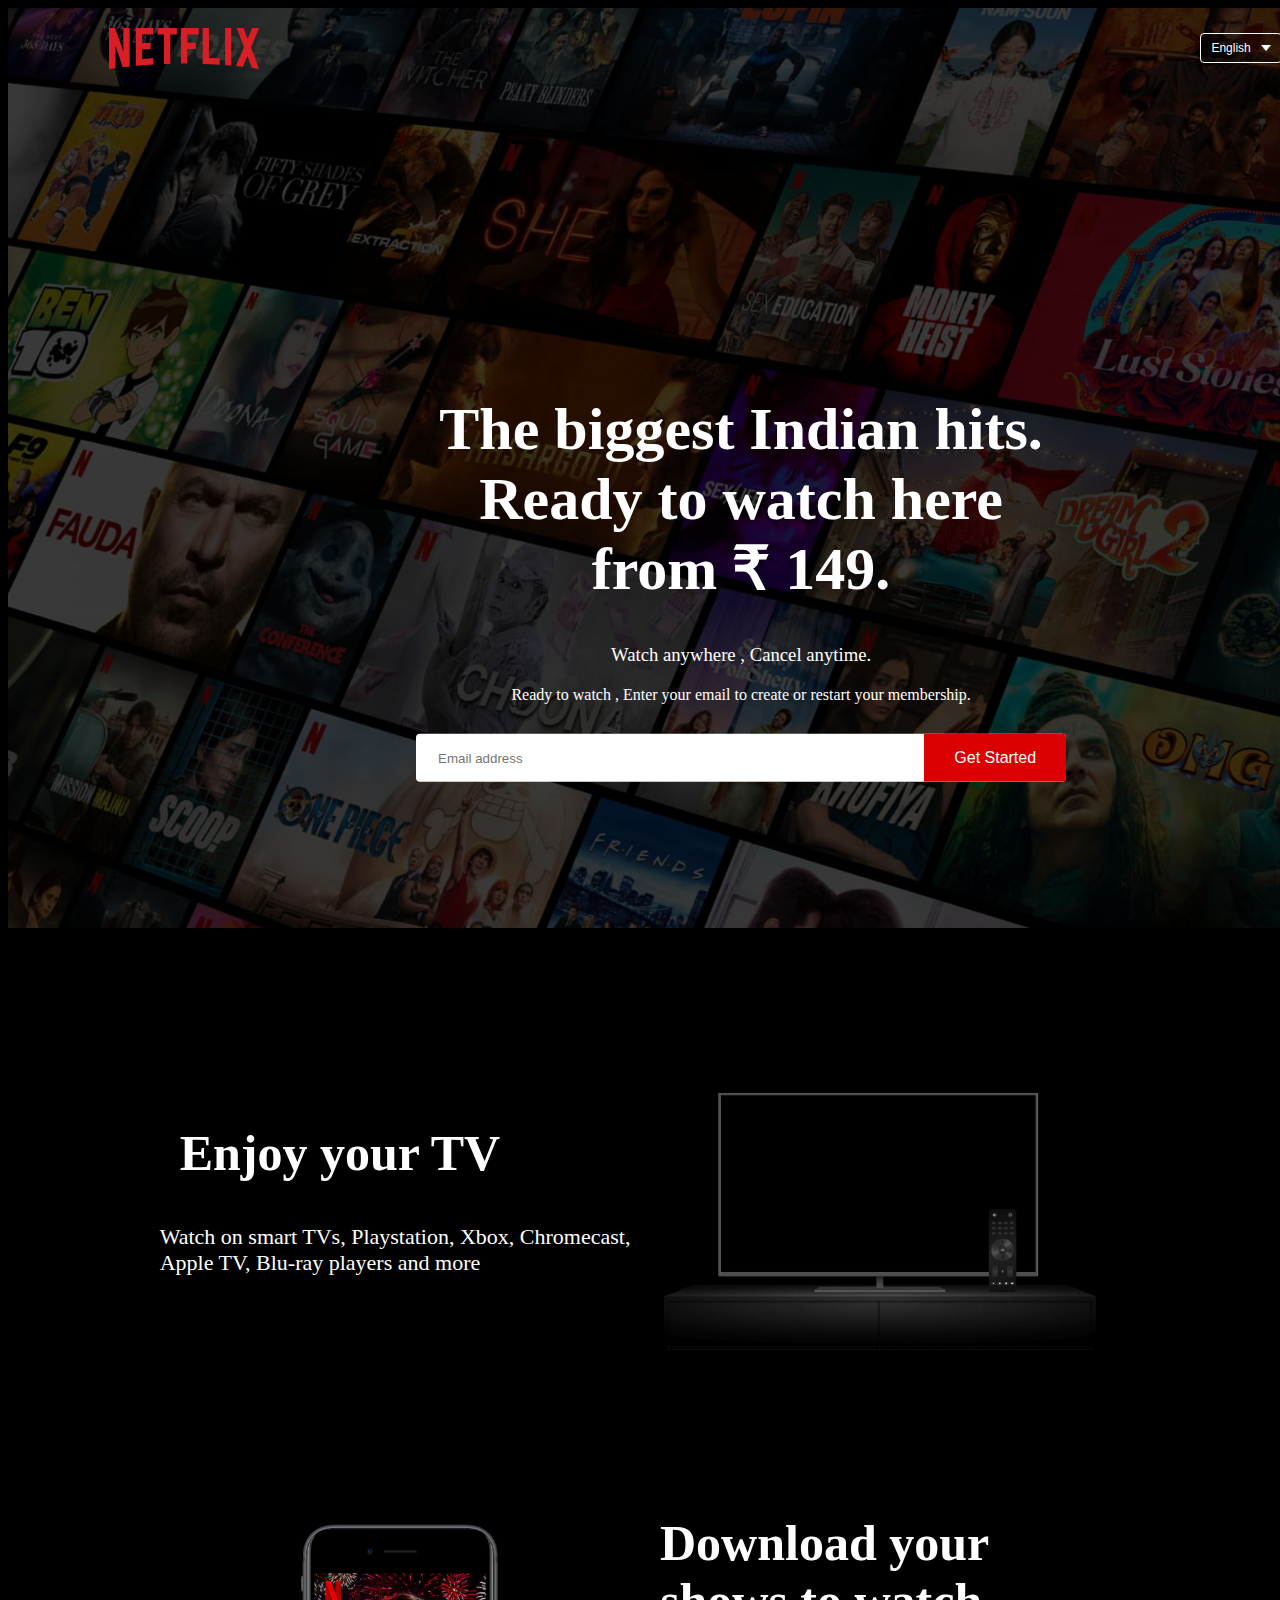
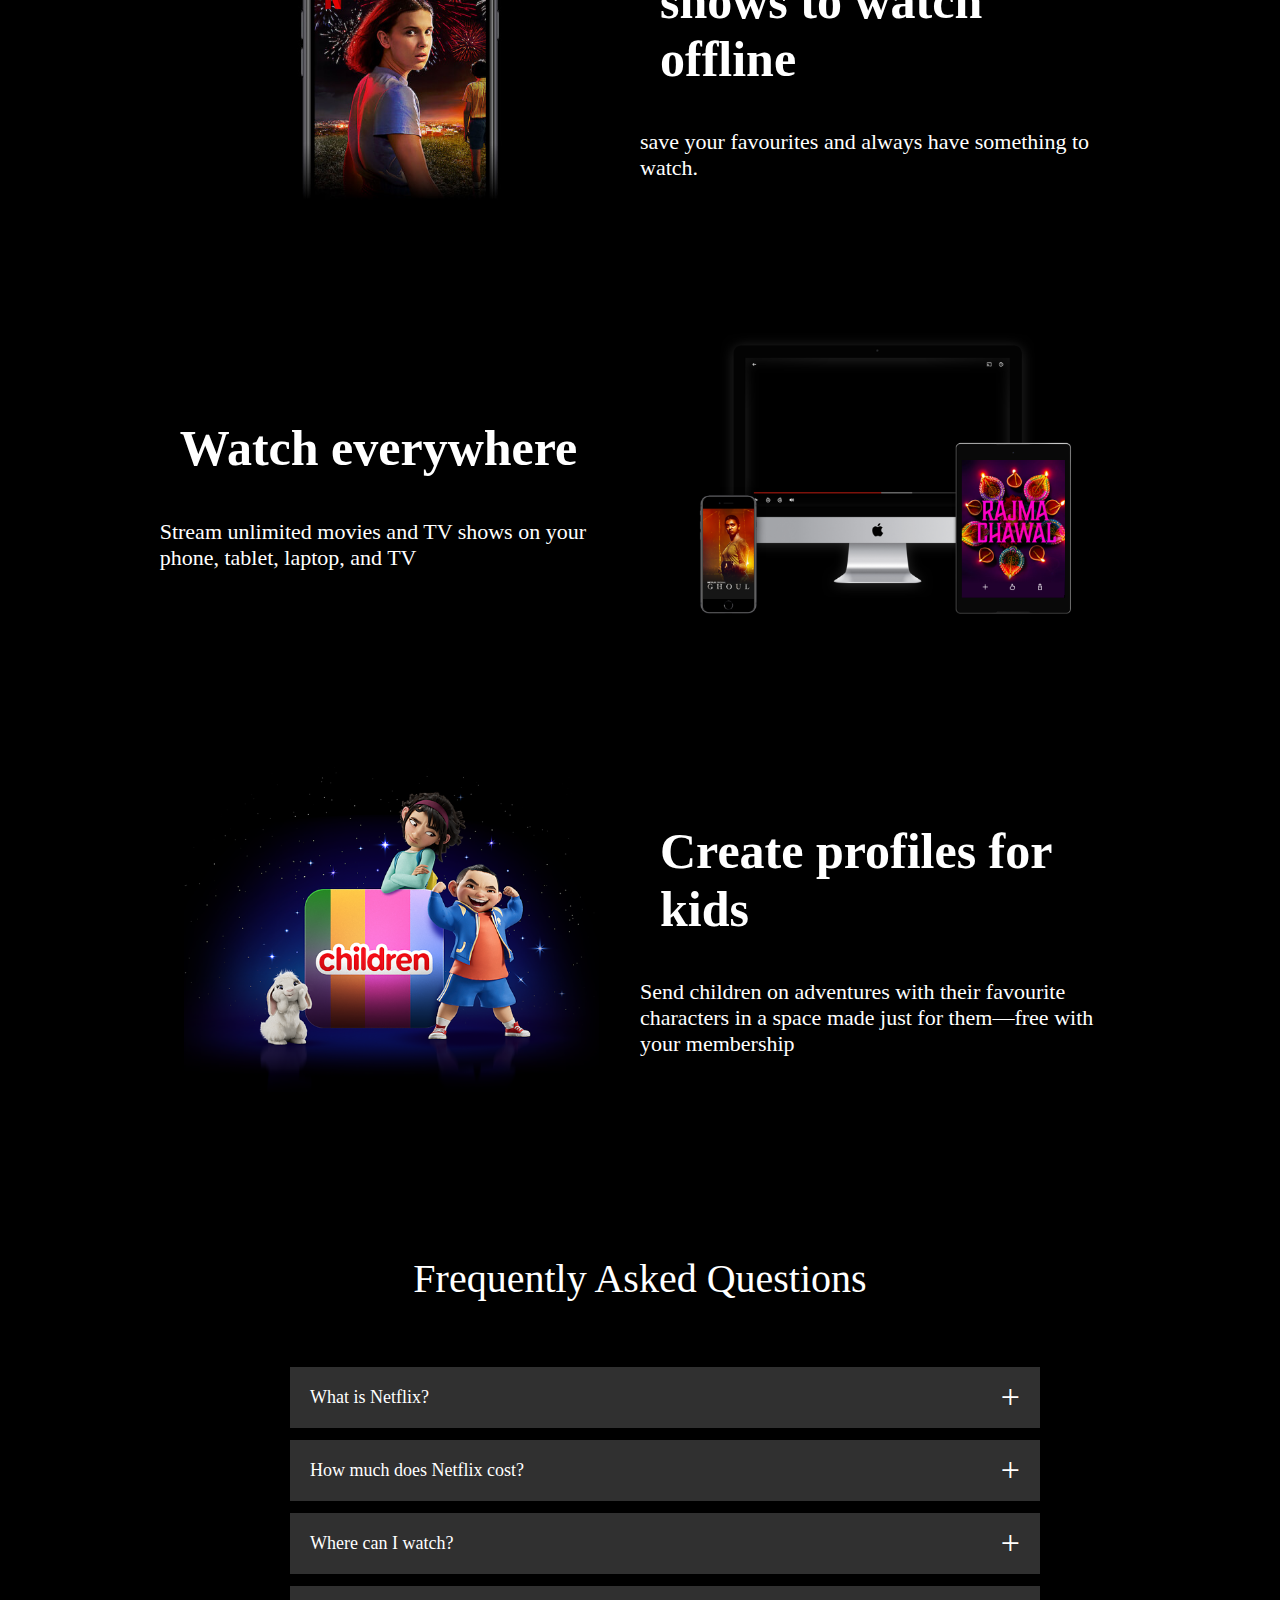
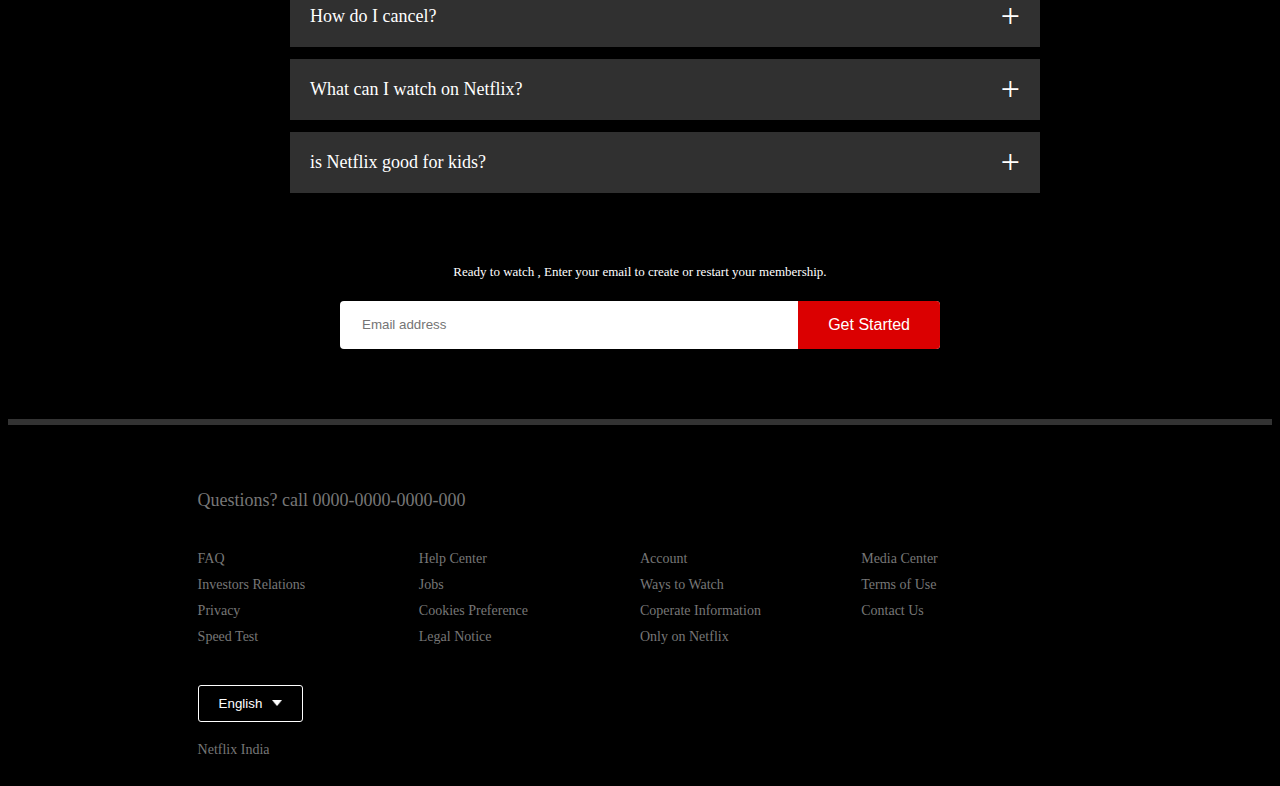
<file: Netflix/index.html>
<!DOCTYPE html>
<html>
<head>
    <meta name="viewport" content="width=device-width, initial-scale=1.0">
    <meta name="viewport"content="height=device-height, initial-scale=1.0">
    <title>Netflix Website</title>
    <link ref="stylesheet" href="web.css">
    <style>
        body{
            background: black;
            color: white;
        }
        .Head{
            width: 100%;
            height: 100vh ;
            background-image: linear-gradient(rgba(0,0,0,0.7),rgba(0,0,0,0.7)),url(img1.jpg);
            background-size: cover;
            background-position: center;
            padding: 10px 8%;
            position: relative;
        }
        nav{
            display: flex;
            align-items: center;
            justify-content: space-between;
            padding: 10px 0%;
        }
        .NET_logo{
            width: 150px;
            cursor: pointer;
        }
        nav button{
            border: 0;
            outline: 0;
            background: #db0001;
            color: #fff;
            padding: 7px 20px;
            font-size: 12px;
            border-radius: 4px;
            margin-left: 10px;
            cursor: pointer;
        }
        .lang_btn{
            display: inline-flex;
            align-items: center;
            background: transparent;
            border: 1px solid #fff;
            padding: 7px 10px;
        }
        .lang_btn img{
            width: 10px;
            margin-left: 10px;
        }
        .Head-content{
            position: absolute;
            top: 50%;
            left: 50%;
            transform: translate(-50%,-50%);
            text-align: center;
            margin-top: 100px;
        }
        .Head-content h1{
            font-size: 60px;
            line-height: 70px;
            font-weight: 600;
            max-width: 650px;
        }
        .Head-content h3{
            font-weight: 400;
            margin-bottom: 20px;
        }
        .email_SignUp{
            background: #fff;
            border-radius: 4px;
            display: flex;
            align-items: center;
            margin-top: 30px;
            overflow: hidden;
        }
        .email_SignUp input{
            flex: 1;
            border: 0;
            outline: 0;
            margin-left: 20px;
        }
        .email_SignUp button{
            background: #db0001;
            border: 0;
            outline: 0;
            color: #fff;
            font-size: 16px;
            cursor: pointer;
            padding: 15px 30px;
        }
        .feat{
            padding: 50px 12%;
            font-size: 22px;
        }
        .Row{
            display: flex;
            width: 100%;
            align-items: center;
            flex-wrap: wrap;
            padding: 50px 0;
        }
        .Text-column{
            flex-basis: 50%;
            margin-bottom: 20px;
        }
        .Img-column{
            flex-basis: 50%;
            margin-bottom: 20px;
        }
        .Img-column img{
            display: block;
            width: 90%;
            margin: auto;
        }
        .feat h2{
            font-size: 50px;
            font-weight: 600;
            margin-left: 20px;
        }
        .FAQ{
            padding: 10px 12%;
            text-align: center;
            font-size: 18px;
        }
        .FAQ h2{
            font-weight: 500;
            font-size: 40px;
        }
        .accord{
            margin: 60px auto;
            width: 100%;
            max-width: 750px;
        }
        .accord li{
            list-style: none;
            width: 100%;
            padding: 5px;
        }
        .accord li label{
            display: flex;
            align-items: center;
            padding: 20px;
            font-size: 18px;
            font-weight: 500;
            background: #303030;
            margin-bottom: 2px;
            cursor: pointer;
            position: relative;
        }
        label::after{
            content: '+';
            font-size: 34px;
            position: absolute;
            right: 20px;
            transition: transform 0.5s;
        }
        input[type="radio"]{
            display: none;
        }
        .accord .content{
            background: #303030;
            text-align: left;
            padding: 0 20px;
            max-height: 0;
            overflow: hidden;
            transition: max-height 0.5s, padding 0.5s;
        }
        .accordinput[type="radio"]:checked +label +.content{
            max-block-size: 600px;
            padding: 30px 20px;
        }
        .accord input[type="radio"]:checked +label::after{
            transform: rotate(135);
        }
        .FAQ .email_SignUp{
            max-width: 600px;
            margin: 20px auto 60px;
        }
        .FAQ small{
            font-size: 13px;
        }
        .foot{
            padding: 50px 15% 10px;
            border-top: 6px solid #333;
            color: #777;
        }
        .foot h2{
            font-size: 18px;
            font-weight: 400;
            margin-bottom: 30px;
        }
        .foot .column{
            flex-basis: 25%;
            flex-grow: 1;
            margin-bottom: 20px;
        }
        .foot .column a{
            display: block;
            text-decoration: none;
            color: #777;
            font-size: 14px;
            margin-bottom: 10px;
        }
        .foot .Row{
            align-items: flex-start;
            padding: 10px 0;
        }
        .foot .lang_btn{
            color: #fff;
            padding:10px 20px;
            border-radius: 3px;
        }
        .copyright-txt{
            font-size: 14px;
            margin-top: 20px;
            margin-bottom: 10px;
        }

    </style> 
</head>
<body>
<div class="Head">
    <nav>
        <img src="logo (3).png" class="NET_logo">
        <div>
            <button class="lang_btn">English<img src="down-icon.png"></button>
            <button>Sign In</button>
        </div>
    </nav>
    <div class="Head-content">
        <h1>The biggest Indian hits. Ready to watch here from ₹ 149.</h1>
        <h3>Watch anywhere , Cancel anytime.</h3>
        <p>Ready to watch , Enter your email to create or restart your membership.</p>
        <form class="email_SignUp">
            <input type="email" placeholder="Email address" required>
            <button type="submit">Get Started</button>
        </form>
    </div>
</div>
<div class="feat">
    <div class="Row">
        <div class="Text-column">
            <h2>Enjoy your TV</h2>
            <p>Watch on smart TVs, Playstation, Xbox, Chromecast, Apple TV, Blu-ray players and more</p>
        </div>
        <div class="Img-column">
            <img src="img2.png">
        </div>
    </div>
    <div class="Row">
        <div class="Img-column">
            <img src="img3.jpg">
        </div>
        <div class="Text-column">
            <h2>Download your shows to watch offline</h2>
            <p>save your favourites and always have something to watch. </p>
        </div>
        
    </div>
    <div class="Row">
        <div class="Text-column">
            <h2>Watch everywhere</h2>
            <p>Stream unlimited movies and TV shows on your phone, tablet, laptop, and TV</p>
        </div>
        <div class="Img-column">
            <img src="img4.png">
        </div>
    </div>
    <div class="Row">
        <div class="Img-column">
            <img src="img5.png">
        </div>
        <div class="Text-column">
            <h2>Create profiles for kids</h2>
            <p>Send children on adventures with their favourite characters in a space made just for them—free with your membership</p>
        </div>
    </div>
</div>
<div class="FAQ">
    <h2>Frequently Asked Questions</h2>
    <ul class="accord">
        <li>
            <input type="radio" name="Aaccord" id="first">
            <label for="first">What is Netflix?</label>
            <div class="content">
                <p>
                    Netflix is a streaming service that offers a wide variety of award-winning TV shows, movies, anime, documentaries and more – on thousands of internet-connected devices.</b>

You can watch as much as you want, whenever you want, without a single ad – all for one low monthly price. There's always something new to discover, and new TV shows and movies are added every week!
                </p>
            </div>
        </li>
        <li>
            <input type="radio" name="accord" id="second">
            <label for="second">How much does Netflix cost?</label>
            <div class="content">
                <p>Watch Netflix on your smartphone, tablet, Smart TV, laptop, or streaming device, all for one fixed monthly fee. Plans range from ₹ 149 to ₹ 649 a month. No extra costs, no contracts.</p>
            </div>
        </li>
        <li>
            <input type="radio" name="accord" id="third">
            <label for="third">Where can I watch?</label>
            <div class="content">
                <p>
                    Watch anywhere, anytime. Sign in with your Netflix account to watch instantly on the web at netflix.com from your personal computer or on any internet-connected device that offers the Netflix app, including smart TVs, smartphones, tablets, streaming media players and game consoles.

You can also download your favourite shows with the iOS, Android, or Windows 10 app. Use downloads to watch while you're on the go and without an internet connection. Take Netflix with you anywhere.
                </p>
            </div>
        </li>
        <li>
            <input type="radio" name="accord" id="fourth">
            <label for="fourth">How do I cancel?</label>
            <div class="content">
                <p>
                    Netflix is flexible. There are no annoying contracts and no commitments. You can easily cancel your account online in two clicks. There are no cancellation fees – start or stop your account anytime.
                </p>
            </div>
        </li>
        <li>
            <input type="radio" name="accord" id="fifth">
            <label for="fifth">What can I watch on Netflix?</label>
            <div class="content">
                <p>
                    Netflix has an extensive library of feature films, documentaries, TV shows, anime, award-winning Netflix originals, and more. Watch as much as you want, anytime you want.
                </p>
            </div>
        </li>
        <li>
            <input type="radio" name="accord" id="sixth">
            <label for="sixth">is Netflix good for kids?</label>
            <div class="content">
                <p>
                    The Netflix Kids experience is included in your membership to give parents control while kids enjoy family-friendly TV shows and films in their own space.

                    Kids profiles come with PIN-protected parental controls that let you restrict the maturity rating of content kids can watch and block specific titles you don’t want kids to see.
                </p>
            </div>
        </li>
    </ul>
    <small>Ready to watch , Enter your email to create or restart your membership.</small>
    <form class="email_SignUp">
        <input type="email" placeholder="Email address" required>
        <button type="submit">Get Started</button>
    </form>
</div>
<div class="foot">
    <h2>Questions? call 0000-0000-0000-000</h2>
    <div class="Row">
        <div class="column">
            <a href="#">FAQ</a>
            <a href="#">Investors Relations</a>
            <a href="#">Privacy</a>
            <a href="#">Speed Test</a>
        </div>
        <div class="column">
            <a href="#">Help Center</a>
            <a href="#">Jobs</a>
            <a href="#">Cookies Preference</a>
            <a href="#">Legal Notice</a>
        </div>
        <div class="column">
            <a href="#">Account</a>
            <a href="#">Ways to Watch</a>
            <a href="#">Coperate Information</a>
            <a href="#">Only on Netflix</a>
        </div>
        <div class="column">
            <a href="#">Media Center</a>
            <a href="#">Terms of Use</a>
            <a href="#">Contact Us</a>
        </div>
    </div>
    <button class="lang_btn">English<img src="down-icon.png"></button>
    <p class="copyright-txt">Netflix India</p>
</div>
    
    
</body>
</html>
</file>
<file: Netflix/web.css>
body{
    background: black;
    color: white;
}
.Head{
    width: 100%;
    height: 100vh ;
    background-image: linear-gradient(rgba(0,0,0,0.7),rgba(0,0,0,0.7)),url(img1.jpg);
    background-size: cover;
    background-position: center;
    padding: 10px 8%;
    position: relative;
}
nav{
    display: flex;
    align-items: center;
    justify-content: space-between;
    padding: 10px 0%;
}
.NET_logo{
    width: 150px;
    cursor: pointer;
}
nav button{
    border: 0;
    outline: 0;
    background: #db0001;
    color: #fff;
    padding: 7px 20px;
    font-size: 12px;
    border-radius: 4px;
    margin-left: 10px;
    cursor: pointer;
}
.lang_btn{
    display: inline-flex;
    align-items: center;
    background: transparent;
    border: 1px solid #fff;
    padding: 7px 10px;
}
.lang_btn img{
    width: 10px;
    margin-left: 10px;
}
.Head-content{
    position: absolute;
    top: 50%;
    left: 50%;
    transform: translate(-50%,-50%);
    text-align: center;
    margin-top: 100px;
}
.Head-content h1{
    font-size: 60px;
    line-height: 70px;
    font-weight: 600;
    max-width: 650px;
}
.Head-content h3{
    font-weight: 400;
    margin-bottom: 20px;
}
.email_SignUp{
    background: #fff;
    border-radius: 4px;
    display: flex;
    align-items: center;
    margin-top: 30px;
    overflow: hidden;
}
.email_SignUp input{
    flex: 1;
    border: 0;
    outline: 0;
    margin-left: 20px;
}
.email_SignUp button{
    background: #db0001;
    border: 0;
    outline: 0;
    color: #fff;
    font-size: 16px;
    cursor: pointer;
    padding: 15px 30px;
}
.feat{
    padding: 50px 12%;
    font-size: 22px;
}
.Row{
    display: flex;
    width: 100%;
    align-items: center;
    flex-wrap: wrap;
    padding: 50px 0;
}
.Text-column{
    flex-basis: 50%;
    margin-bottom: 20px;
}
.Img-column{
    flex-basis: 50%;
    margin-bottom: 20px;
}
.Img-column img{
    display: block;
    width: 90%;
    margin: auto;
}
.feat h2{
    font-size: 50px;
    font-weight: 600;
    margin-left: 20px;
}
.FAQ{
    padding: 10px 12%;
    text-align: center;
    font-size: 18px;
}
.FAQ h2{
    font-weight: 500;
    font-size: 40px;
}
.accord{
    margin: 60px auto;
    width: 100%;
    max-width: 750px;
}
.accord li{
    list-style: none;
    width: 100%;
    padding: 5px;
}
.accord li label{
    display: flex;
    align-items: center;
    padding: 20px;
    font-size: 18px;
    font-weight: 500;
    background: #303030;
    margin-bottom: 2px;
    cursor: pointer;
    position: relative;
}
label::after{
    content: '+';
    font-size: 34px;
    position: absolute;
    right: 20px;
    transition: transform 0.5s;
}
input[type="radio"]{
    display: none;
}
.accord .content{
    background: #303030;
    text-align: left;
    padding: 0 20px;
    max-height: 0;
    overflow: hidden;
    transition: max-height 0.5s, padding 0.5s;
}
.accordinput[type="radio"]:checked +label +.content{
    max-block-size: 600px;
    padding: 30px 20px;
}
.accord input[type="radio"]:checked +label::after{
    transform: rotate(135);
}
.FAQ .email_SignUp{
    max-width: 600px;
    margin: 20px auto 60px;
}
.FAQ small{
    font-size: 13px;
}
.foot{
    padding: 50px 15% 10px;
    border-top: 6px solid #333;
    color: #777;
}
.foot h2{
    font-size: 18px;
    font-weight: 400;
    margin-bottom: 30px;
}
.foot .column{
    flex-basis: 25%;
    flex-grow: 1;
    margin-bottom: 20px;
}
.foot .column a{
    display: block;
    text-decoration: none;
    color: #777;
    font-size: 14px;
    margin-bottom: 10px;
}
.foot .Row{
    align-items: flex-start;
    padding: 10px 0;
}
.foot .lang_btn{
    color: #fff;
    padding:10px 20px;
    border-radius: 3px;
}
.copyright-txt{
    font-size: 14px;
    margin-top: 20px;
    margin-bottom: 10px;
}
</file>
